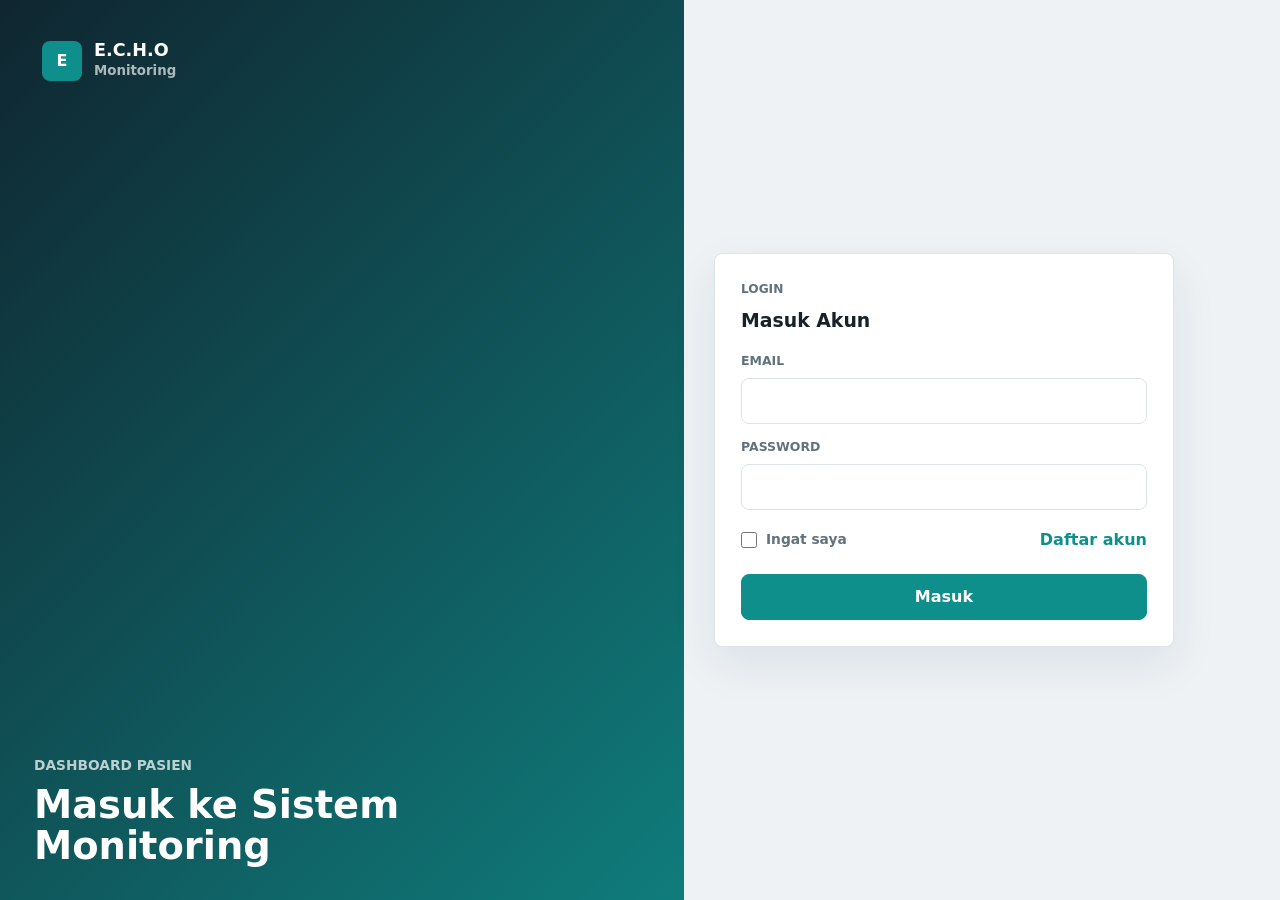
<file: frontend/login.html>
<!doctype html>
<html lang="id">
  <head>
    <meta charset="utf-8">
    <meta name="viewport" content="width=device-width, initial-scale=1">
    <title>Login E.C.H.O Monitoring</title>
    <meta name="description" content="Halaman login E.C.H.O Monitoring.">
    <link rel="stylesheet" href="styles.css">
  </head>
  <body class="auth-page">
    <main class="auth-shell">
      <section class="auth-brand-panel" aria-label="E.C.H.O Monitoring">
        <a class="brand auth-brand" href="index.html" aria-label="E.C.H.O Monitoring">
          <span class="brand-mark">E</span>
          <span>
            <strong>E.C.H.O</strong>
            <small>Monitoring</small>
          </span>
        </a>
        <div class="auth-brand-copy">
          <p>Dashboard pasien</p>
          <h1>Masuk ke Sistem Monitoring</h1>
        </div>
      </section>

      <section class="auth-card" aria-labelledby="loginTitle">
        <div class="auth-card-header">
          <span class="card-label">Login</span>
          <h2 id="loginTitle">Masuk Akun</h2>
        </div>

        <form class="auth-form" id="loginForm" novalidate>
          <label>
            <span>Email</span>
            <input type="email" name="email" autocomplete="email" required>
          </label>
          <label>
            <span>Password</span>
            <input type="password" name="password" autocomplete="current-password" required>
          </label>

          <div class="auth-form-row">
            <label class="auth-check">
              <input type="checkbox" name="remember">
              <span>Ingat saya</span>
            </label>
            <a href="register.html">Daftar akun</a>
          </div>

          <p
            id="loginError"
            role="alert"
            aria-live="polite"
            style="display:none;margin:0;color:#d64545;font-size:0.9rem;font-weight:700;"
          ></p>

          <button class="primary-button auth-submit" type="submit">Masuk</button>
        </form>
      </section>
    </main>

    <script>
      const form = document.getElementById("loginForm");
      const errorEl = document.getElementById("loginError");

      function showError(msg) {
        errorEl.textContent = msg;
        errorEl.style.display = "block";
      }

      form.addEventListener("submit", async (event) => {
        event.preventDefault();
        const data = Object.fromEntries(new FormData(form));
        const btn = form.querySelector("button[type=submit]");

        btn.disabled = true;
        errorEl.style.display = "none";

        try {
          const res = await fetch("/api/auth/login", {
            method: "POST",
            headers: { "Content-Type": "application/json" },
            body: JSON.stringify({ email: data.email, password: data.password }),
          });
          const payload = await res.json().catch(() => ({}));
          if (!res.ok) throw new Error(payload.error || "Login gagal.");
          localStorage.setItem("echo_token", payload.token);
          window.location.replace("index.html");
        } catch (err) {
          showError(err.message || "Terjadi kesalahan jaringan.");
          btn.disabled = false;
        }
      });
    </script>
  </body>
</html>
</file>
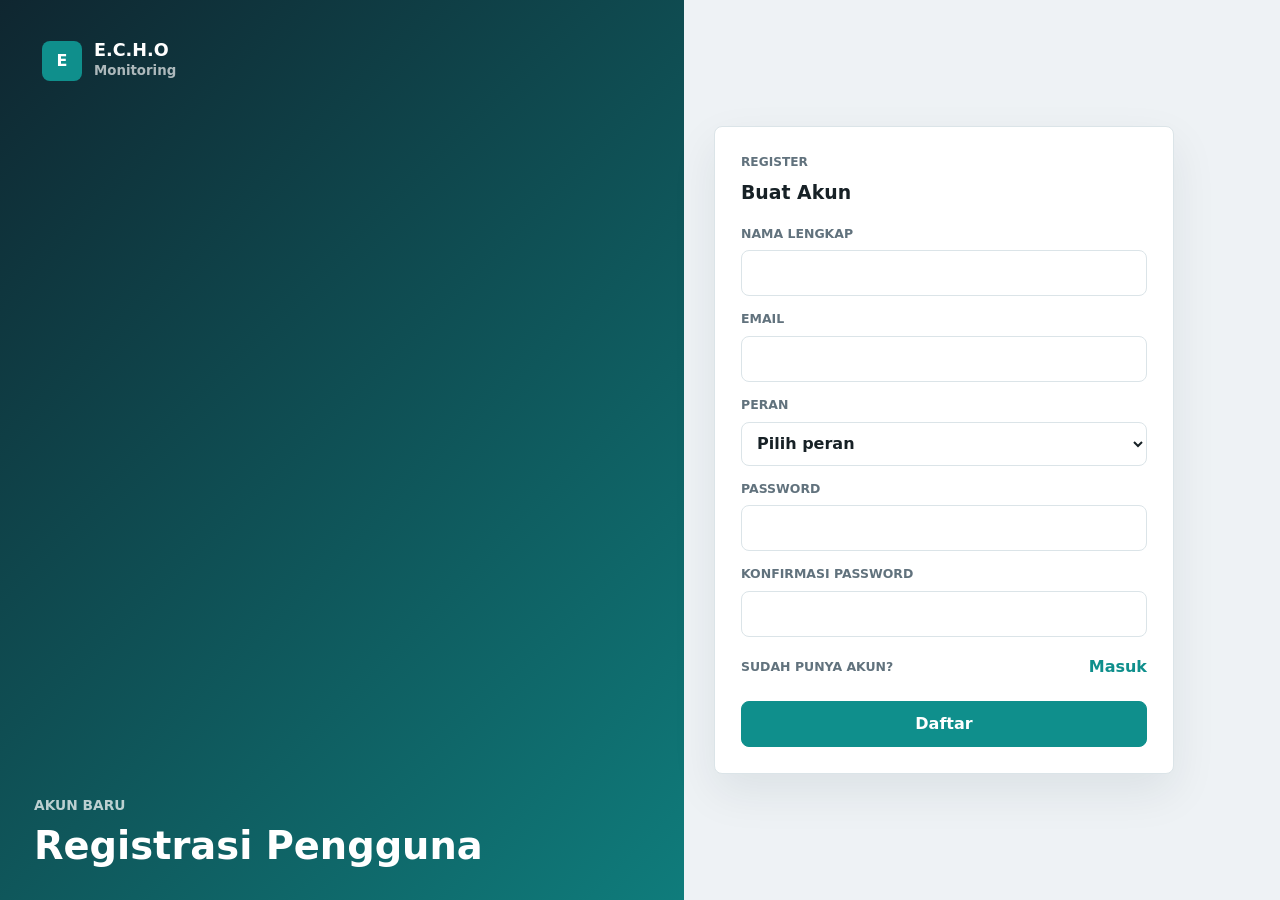
<file: frontend/register.html>
<!doctype html>
<html lang="id">
  <head>
    <meta charset="utf-8">
    <meta name="viewport" content="width=device-width, initial-scale=1">
    <title>Register E.C.H.O Monitoring</title>
    <meta name="description" content="Halaman registrasi E.C.H.O Monitoring.">
    <link rel="stylesheet" href="styles.css">
  </head>
  <body class="auth-page">
    <main class="auth-shell">
      <section class="auth-brand-panel" aria-label="E.C.H.O Monitoring">
        <a class="brand auth-brand" href="index.html" aria-label="E.C.H.O Monitoring">
          <span class="brand-mark">E</span>
          <span>
            <strong>E.C.H.O</strong>
            <small>Monitoring</small>
          </span>
        </a>
        <div class="auth-brand-copy">
          <p>Akun baru</p>
          <h1>Registrasi Pengguna</h1>
        </div>
      </section>

      <section class="auth-card" aria-labelledby="registerTitle">
        <div class="auth-card-header">
          <span class="card-label">Register</span>
          <h2 id="registerTitle">Buat Akun</h2>
        </div>

        <form class="auth-form" id="registerForm" novalidate>
          <label>
            <span>Nama Lengkap</span>
            <input type="text" name="name" autocomplete="name" required>
          </label>
          <label>
            <span>Email</span>
            <input type="email" name="email" autocomplete="email" required>
          </label>
          <label>
            <span>Peran</span>
            <select name="role" required>
              <option value="">Pilih peran</option>
              <option value="operator">Operator</option>
              <option value="dokter">Dokter</option>
              <option value="admin">Admin</option>
            </select>
          </label>
          <label>
            <span>Password</span>
            <input type="password" name="password" autocomplete="new-password" required minlength="6">
          </label>
          <label>
            <span>Konfirmasi Password</span>
            <input type="password" name="password_confirmation" autocomplete="new-password" required>
          </label>

          <div class="auth-form-row">
            <span>Sudah punya akun?</span>
            <a href="login.html">Masuk</a>
          </div>

          <p
            id="registerError"
            role="alert"
            aria-live="polite"
            style="display:none;margin:0;color:#d64545;font-size:0.9rem;font-weight:700;"
          ></p>

          <button class="primary-button auth-submit" type="submit">Daftar</button>
        </form>
      </section>
    </main>

    <script>
      const form = document.getElementById("registerForm");
      const errorEl = document.getElementById("registerError");

      function showError(msg) {
        errorEl.textContent = msg;
        errorEl.style.display = "block";
      }

      form.addEventListener("submit", async (event) => {
        event.preventDefault();
        const data = Object.fromEntries(new FormData(form));
        const btn = form.querySelector("button[type=submit]");

        if (data.password !== data.password_confirmation) {
          showError("Konfirmasi password tidak cocok.");
          return;
        }
        if (data.password.length < 6) {
          showError("Password minimal 6 karakter.");
          return;
        }

        btn.disabled = true;
        errorEl.style.display = "none";

        try {
          const res = await fetch("/api/auth/register", {
            method: "POST",
            headers: { "Content-Type": "application/json" },
            body: JSON.stringify({
              name: data.name,
              email: data.email,
              role: data.role,
              password: data.password,
            }),
          });
          const payload = await res.json().catch(() => ({}));
          if (!res.ok) throw new Error(payload.error || "Registrasi gagal.");
          window.location.replace("login.html");
        } catch (err) {
          showError(err.message || "Terjadi kesalahan jaringan.");
          btn.disabled = false;
        }
      });
    </script>
  </body>
</html>
</file>
<file: frontend/styles.css>
:root {
  --bg: #eef2f5;
  --shell: #f8fafc;
  --panel: #ffffff;
  --panel-soft: #f3f7f9;
  --ink: #172126;
  --muted: #61727d;
  --line: #dbe4e8;
  --nav: #0f2630;
  --nav-soft: #173541;
  --teal: #0f8f8c;
  --blue: #2563eb;
  --green: #16a36a;
  --amber: #d98a18;
  --red: #d64545;
  --purple: #7c3aed;
  --shadow: 0 18px 46px rgba(15, 38, 48, 0.08);
  --radius: 8px;
}

* {
  box-sizing: border-box;
}

html {
  scroll-behavior: auto;
}

body {
  margin: 0;
  color: var(--ink);
  background: var(--bg);
  font-family: Inter, ui-sans-serif, system-ui, -apple-system, BlinkMacSystemFont, "Segoe UI", sans-serif;
  line-height: 1.5;
  letter-spacing: 0;
}

body.menu-open {
  overflow: hidden;
}

body.camera-fullscreen-active {
  overflow: hidden;
}

a {
  color: inherit;
  text-decoration: none;
}

button {
  font: inherit;
}

.app-shell {
  display: grid;
  grid-template-columns: 270px minmax(0, 1fr);
  min-height: 100vh;
}

.sidebar {
  position: sticky;
  top: 0;
  display: flex;
  flex-direction: column;
  min-height: 100vh;
  padding: 22px 16px;
  color: #ffffff;
  background: var(--nav);
}

.brand {
  display: flex;
  align-items: center;
  gap: 12px;
  min-height: 54px;
  padding: 0 8px;
}

.brand-mark {
  display: grid;
  place-items: center;
  width: 40px;
  height: 40px;
  border-radius: var(--radius);
  color: #ffffff;
  background: var(--teal);
  font-weight: 900;
}

.brand strong,
.brand small {
  display: block;
}

.brand strong {
  line-height: 1.05;
  font-size: 1.1rem;
}

.brand small {
  margin-top: 2px;
  color: rgba(255, 255, 255, 0.66);
  font-weight: 700;
}

.side-nav {
  display: grid;
  gap: 6px;
  margin-top: 34px;
}

.side-nav a {
  display: flex;
  align-items: center;
  gap: 12px;
  min-height: 44px;
  padding: 10px 12px;
  border-radius: var(--radius);
  color: rgba(255, 255, 255, 0.78);
  font-weight: 800;
}

.side-nav a:hover,
.side-nav a:focus-visible,
.side-nav a.is-active {
  color: #ffffff;
  background: var(--nav-soft);
}

.patient-search-panel {
  display: grid;
  gap: 9px;
  margin-top: 18px;
  padding: 12px;
  border: 1px solid rgba(255, 255, 255, 0.1);
  border-radius: var(--radius);
  background: rgba(255, 255, 255, 0.06);
}

.patient-search-panel label {
  color: rgba(255, 255, 255, 0.72);
  font-size: 0.72rem;
  font-weight: 900;
  text-transform: uppercase;
}

.patient-search-panel input {
  width: 100%;
  min-height: 38px;
  padding: 8px 10px;
  border: 1px solid rgba(255, 255, 255, 0.14);
  border-radius: var(--radius);
  color: #ffffff;
  background: rgba(0, 0, 0, 0.18);
  font: inherit;
  font-weight: 800;
}

.patient-search-panel input::placeholder {
  color: rgba(255, 255, 255, 0.46);
}

.patient-search-results {
  display: grid;
  gap: 7px;
  max-height: 220px;
  overflow-y: auto;
}

.patient-search-results p {
  margin: 0;
  color: rgba(255, 255, 255, 0.56);
  font-size: 0.82rem;
  font-weight: 700;
}

.patient-result-button {
  display: grid;
  gap: 3px;
  width: 100%;
  min-height: 58px;
  padding: 9px 10px;
  border: 1px solid rgba(255, 255, 255, 0.1);
  border-radius: var(--radius);
  color: #ffffff;
  background: rgba(0, 0, 0, 0.18);
  text-align: left;
  cursor: pointer;
}

.patient-result-button:hover,
.patient-result-button:focus-visible {
  border-color: rgba(15, 143, 140, 0.66);
  background: rgba(15, 143, 140, 0.22);
}

.patient-result-button strong,
.patient-result-button span {
  display: block;
}

.patient-result-button span {
  color: rgba(255, 255, 255, 0.62);
  font-size: 0.78rem;
  font-weight: 800;
}

.nav-icon {
  position: relative;
  flex: 0 0 auto;
  width: 20px;
  height: 20px;
  color: currentColor;
}

.dashboard-icon::before,
.dashboard-icon::after,
.tracking-icon::before,
.tracking-icon::after,
.patient-icon::before,
.patient-icon::after,
.message-icon::before,
.message-icon::after,
.device-icon::before,
.device-icon::after,
.log-icon::before,
.log-icon::after,
.bell-icon::before,
.bell-icon::after,
.target-icon::before,
.target-icon::after {
  content: "";
  position: absolute;
}

.dashboard-icon::before {
  inset: 2px;
  border: 2px solid currentColor;
  border-radius: 4px;
}

.dashboard-icon::after {
  top: 9px;
  left: 2px;
  right: 2px;
  height: 2px;
  background: currentColor;
  box-shadow: 7px -7px 0 -1px currentColor;
}

.tracking-icon::before {
  top: 5px;
  left: 2px;
  width: 16px;
  height: 10px;
  border: 2px solid currentColor;
  border-radius: 50% 0;
  transform: rotate(45deg);
}

.tracking-icon::after {
  top: 8px;
  left: 8px;
  width: 5px;
  height: 5px;
  border-radius: 50%;
  background: currentColor;
}

.patient-icon::before {
  top: 3px;
  left: 6px;
  width: 8px;
  height: 8px;
  border: 2px solid currentColor;
  border-radius: 50%;
}

.patient-icon::after {
  left: 3px;
  right: 3px;
  bottom: 2px;
  height: 8px;
  border: 2px solid currentColor;
  border-radius: 9px 9px 3px 3px;
}

.message-icon::before {
  inset: 3px 2px 5px;
  border: 2px solid currentColor;
  border-radius: 5px;
}

.message-icon::after {
  left: 7px;
  bottom: 2px;
  width: 7px;
  height: 7px;
  border-left: 2px solid currentColor;
  border-bottom: 2px solid currentColor;
  transform: skewY(-28deg);
}

.device-icon::before {
  inset: 4px 3px;
  border: 2px solid currentColor;
  border-radius: 4px;
}

.device-icon::after {
  left: 7px;
  right: 7px;
  bottom: 1px;
  height: 2px;
  background: currentColor;
}

.log-icon::before {
  inset: 2px 4px;
  border: 2px solid currentColor;
  border-radius: 3px;
}

.log-icon::after {
  top: 7px;
  left: 8px;
  width: 8px;
  height: 2px;
  background: currentColor;
  box-shadow: 0 4px 0 currentColor, 0 8px 0 currentColor;
}

.sidebar-status {
  display: flex;
  align-items: center;
  gap: 10px;
  margin-top: auto;
  padding: 14px;
  border: 1px solid rgba(255, 255, 255, 0.1);
  border-radius: var(--radius);
  background: rgba(255, 255, 255, 0.06);
}

.sidebar-status strong,
.sidebar-status small {
  display: block;
}

.sidebar-status small {
  margin-top: 2px;
  color: rgba(255, 255, 255, 0.64);
}

.status-dot,
.device-dot {
  display: inline-block;
  flex: 0 0 auto;
  width: 10px;
  height: 10px;
  border-radius: 50%;
}

.status-dot.online,
.device-dot.online {
  background: var(--green);
  box-shadow: 0 0 0 4px rgba(22, 163, 106, 0.14);
}

.status-dot.idle,
.device-dot.idle {
  background: var(--muted);
  box-shadow: 0 0 0 4px rgba(97, 114, 125, 0.14);
}

.device-dot.warning {
  background: var(--amber);
  box-shadow: 0 0 0 4px rgba(217, 138, 24, 0.14);
}

.main-shell {
  min-width: 0;
  background: var(--shell);
}

.topbar {
  position: sticky;
  z-index: 20;
  top: 0;
  display: flex;
  align-items: center;
  justify-content: space-between;
  gap: 18px;
  min-height: 82px;
  padding: 16px 28px;
  border-bottom: 1px solid var(--line);
  background: rgba(248, 250, 252, 0.92);
  backdrop-filter: blur(14px);
}

.page-title p {
  margin: 0 0 2px;
  color: var(--muted);
  font-size: 0.82rem;
  font-weight: 900;
  text-transform: uppercase;
}

h1,
h2,
h3,
p {
  margin-top: 0;
}

h1 {
  margin-bottom: 0;
  font-size: 1.42rem;
  line-height: 1.2;
  letter-spacing: 0;
}

h2 {
  margin-bottom: 0;
  font-size: 1.18rem;
  line-height: 1.25;
  letter-spacing: 0;
}

h3 {
  margin-bottom: 8px;
  font-size: 1rem;
}

.topbar-actions {
  display: flex;
  align-items: center;
  gap: 10px;
}

.time-pill,
.primary-button,
.ghost-button,
.icon-button {
  border: 1px solid var(--line);
  border-radius: var(--radius);
  background: #ffffff;
}

.time-pill {
  min-width: 96px;
  padding: 10px 12px;
  color: var(--muted);
  font-weight: 900;
  text-align: center;
}

.primary-button,
.ghost-button,
.icon-button {
  cursor: pointer;
  transition: transform 90ms ease, border-color 90ms ease, background 90ms ease;
  will-change: transform;
}

.primary-button:hover,
.ghost-button:hover,
.icon-button:hover,
.primary-button:focus-visible,
.ghost-button:focus-visible,
.icon-button:focus-visible {
  transform: translateY(-1px);
  border-color: rgba(15, 143, 140, 0.45);
}

.primary-button {
  display: inline-flex;
  align-items: center;
  gap: 9px;
  min-height: 42px;
  padding: 10px 14px;
  color: #ffffff;
  border-color: var(--teal);
  background: var(--teal);
  font-weight: 900;
}

.ghost-button {
  min-height: 38px;
  padding: 9px 12px;
  color: var(--ink);
  font-weight: 900;
}

.icon-button {
  position: relative;
  display: grid;
  place-items: center;
  width: 42px;
  height: 42px;
  color: var(--ink);
}

.menu-button {
  display: none;
}

.menu-button span,
.menu-button::before,
.menu-button::after {
  content: "";
  display: block;
  width: 18px;
  height: 2px;
  border-radius: 999px;
  background: currentColor;
}

.menu-button span {
  margin: 4px 0;
}

.bell-icon,
.target-icon {
  position: relative;
  display: block;
  width: 20px;
  height: 20px;
}

.bell-icon::before {
  top: 4px;
  left: 5px;
  width: 10px;
  height: 11px;
  border: 2px solid currentColor;
  border-radius: 8px 8px 4px 4px;
}

.bell-icon::after {
  left: 8px;
  bottom: 1px;
  width: 4px;
  height: 4px;
  border-radius: 50%;
  background: currentColor;
  box-shadow: -4px -2px 0 -2px currentColor, 4px -2px 0 -2px currentColor;
}

.target-icon::before {
  inset: 2px;
  border: 2px solid currentColor;
  border-radius: 50%;
}

.target-icon::after {
  top: 8px;
  left: 8px;
  width: 4px;
  height: 4px;
  border-radius: 50%;
  background: currentColor;
  box-shadow: 0 -7px 0 -1px currentColor, 0 7px 0 -1px currentColor, -7px 0 0 -1px currentColor, 7px 0 0 -1px currentColor;
}

.content {
  display: grid;
  gap: 20px;
  padding: 24px 28px 34px;
}

.status-grid {
  display: grid;
  grid-template-columns: 1.05fr 0.85fr 1fr 0.75fr;
  gap: 16px;
}

.status-card,
.panel,
.metric-card {
  border: 1px solid var(--line);
  border-radius: var(--radius);
  background: var(--panel);
  box-shadow: 0 8px 24px rgba(15, 38, 48, 0.04);
}

.status-card,
.metric-card {
  min-height: 146px;
  padding: 18px;
}

.critical-card {
  border-left: 5px solid var(--green);
}

.card-label {
  display: block;
  margin-bottom: 10px;
  color: var(--muted);
  font-size: 0.76rem;
  font-weight: 900;
  text-transform: uppercase;
}

.status-card-main {
  display: flex;
  align-items: center;
  justify-content: space-between;
  gap: 12px;
  margin-bottom: 12px;
}

.status-card-main strong {
  font-size: 1.45rem;
  line-height: 1.05;
}

.status-card p {
  margin-bottom: 0;
  color: var(--muted);
  font-size: 0.93rem;
}

.patient-profile-section {
  scroll-margin-top: 98px;
}

.profile-overview {
  display: grid;
  grid-template-columns: minmax(280px, 0.9fr) minmax(360px, 1.4fr);
  gap: 14px;
}

.profile-identity {
  display: flex;
  align-items: center;
  gap: 14px;
  min-height: 112px;
  padding: 14px;
  border: 1px solid var(--line);
  border-radius: var(--radius);
  background: var(--panel-soft);
}

.profile-avatar {
  display: grid;
  place-items: center;
  flex: 0 0 auto;
  width: 56px;
  height: 56px;
  border-radius: var(--radius);
  color: #ffffff;
  background: var(--teal);
  font-size: 1.05rem;
  font-weight: 900;
}

.profile-identity strong,
.profile-identity span {
  display: block;
}

.profile-identity strong {
  font-size: 1.22rem;
  line-height: 1.15;
}

.profile-identity div > span {
  margin-top: 5px;
  color: var(--muted);
  font-weight: 700;
}

.profile-facts,
.calibration-profile-grid {
  display: grid;
  gap: 10px;
}

.profile-facts {
  grid-template-columns: repeat(4, minmax(0, 1fr));
}

.calibration-profile-grid {
  grid-template-columns: repeat(4, minmax(0, 1fr));
  margin-top: 12px;
}

.profile-facts div,
.calibration-profile-grid div {
  min-width: 0;
  min-height: 88px;
  padding: 12px;
  border: 1px solid var(--line);
  border-radius: var(--radius);
  background: #ffffff;
}

.profile-facts span,
.calibration-profile-grid span {
  display: block;
  margin-bottom: 6px;
  color: var(--muted);
  font-size: 0.72rem;
  font-weight: 900;
  text-transform: uppercase;
}

.profile-facts strong,
.calibration-profile-grid strong {
  display: block;
  overflow-wrap: anywhere;
  font-size: 1rem;
  line-height: 1.2;
}

.status-badge {
  display: inline-flex;
  align-items: center;
  justify-content: center;
  min-height: 28px;
  padding: 6px 9px;
  border-radius: 999px;
  font-size: 0.76rem;
  font-weight: 900;
  white-space: nowrap;
}

.status-badge.safe {
  color: #0d7b52;
  background: rgba(22, 163, 106, 0.14);
}

.status-badge.info {
  color: #1d4ed8;
  background: rgba(37, 99, 235, 0.12);
}

.status-badge.live {
  color: #ffffff;
  background: var(--red);
}

.status-badge.warning {
  color: #8b4c00;
  background: rgba(217, 138, 24, 0.16);
}

.meter,
.mini-meter {
  height: 8px;
  overflow: hidden;
  border-radius: 999px;
  background: #edf2f5;
}

.meter span,
.mini-meter span {
  display: block;
  height: 100%;
  border-radius: inherit;
  background: linear-gradient(90deg, var(--teal), var(--blue));
}

.meter span {
  width: 94%;
}

.signal-meter-fill {
  width: 91%;
}

.message-preview {
  min-height: 38px;
  margin-bottom: 12px;
  color: var(--ink);
  font-size: 1.42rem;
  font-weight: 900;
  line-height: 1.12;
}

.device-health {
  display: flex;
  align-items: baseline;
  gap: 4px;
  margin-bottom: 10px;
}

.device-health span {
  color: var(--teal);
  font-size: 2.25rem;
  font-weight: 900;
  line-height: 1;
}

.device-health small {
  color: var(--muted);
  font-weight: 900;
}

.monitor-grid {
  display: grid;
  grid-template-columns: minmax(480px, 1.35fr) minmax(330px, 0.8fr);
  gap: 20px;
}

.panel {
  min-width: 0;
  padding: 18px;
}

.panel-header {
  display: flex;
  align-items: flex-start;
  justify-content: space-between;
  gap: 16px;
  margin-bottom: 16px;
}

.camera-frame {
  position: relative;
  contain: layout paint;
  overflow: hidden;
  aspect-ratio: 16 / 9;
  min-height: 360px;
  border: 1px solid #18333b;
  border-radius: var(--radius);
  background: #071417;
}

.camera-frame.is-camera-fullscreen,
.camera-frame:fullscreen {
  position: fixed;
  z-index: 1000;
  inset: 0;
  width: 100vw;
  height: 100vh;
  min-height: 100vh;
  contain: none;
  aspect-ratio: auto;
  border: 0;
  border-radius: 0;
}

#cameraVideo,
#eyeCanvas {
  position: absolute;
  inset: 0;
  width: 100%;
  height: 100%;
  min-height: 360px;
}

.camera-frame.is-camera-fullscreen #cameraVideo,
.camera-frame.is-camera-fullscreen #eyeCanvas,
.camera-frame:fullscreen #cameraVideo,
.camera-frame:fullscreen #eyeCanvas {
  min-height: 0;
}

#cameraVideo {
  object-fit: cover;
  opacity: 0;
  pointer-events: none;
  transform: scaleX(-1);
}

#eyeCanvas {
  display: block;
  z-index: 1;
}

.camera-fullscreen-button {
  position: absolute;
  z-index: 6;
  top: 12px;
  right: 12px;
  display: grid;
  place-items: center;
  width: 42px;
  height: 42px;
  border: 1px solid rgba(255, 255, 255, 0.22);
  border-radius: var(--radius);
  color: #ffffff;
  background: rgba(0, 0, 0, 0.42);
  cursor: pointer;
  transition: transform 90ms ease, border-color 90ms ease, background 90ms ease;
}

.camera-fullscreen-button:hover,
.camera-fullscreen-button:focus-visible {
  transform: translateY(-1px);
  border-color: rgba(255, 255, 255, 0.54);
  background: rgba(15, 143, 140, 0.78);
}

.fullscreen-icon {
  display: block;
  width: 18px;
  height: 18px;
  background:
    linear-gradient(currentColor, currentColor) left top / 8px 2px no-repeat,
    linear-gradient(currentColor, currentColor) left top / 2px 8px no-repeat,
    linear-gradient(currentColor, currentColor) right top / 8px 2px no-repeat,
    linear-gradient(currentColor, currentColor) right top / 2px 8px no-repeat,
    linear-gradient(currentColor, currentColor) left bottom / 8px 2px no-repeat,
    linear-gradient(currentColor, currentColor) left bottom / 2px 8px no-repeat,
    linear-gradient(currentColor, currentColor) right bottom / 8px 2px no-repeat,
    linear-gradient(currentColor, currentColor) right bottom / 2px 8px no-repeat;
}

.camera-frame.is-camera-fullscreen .fullscreen-icon {
  height: 2px;
  background: currentColor;
}

.camera-status-overlay {
  position: absolute;
  z-index: 4;
  inset: 0;
  display: grid;
  place-content: center;
  gap: 9px;
  padding: 22px;
  color: #ffffff;
  background: rgba(5, 16, 19, 0.78);
  text-align: center;
}

.camera-status-overlay.is-hidden,
.calibration-banner.is-hidden {
  display: none;
}

.camera-status-overlay strong {
  font-size: 1.22rem;
}

.camera-status-overlay span {
  max-width: 520px;
  color: rgba(255, 255, 255, 0.72);
  font-weight: 700;
}

.camera-start-button {
  justify-self: center;
  min-height: 42px;
  margin-top: 7px;
  padding: 10px 14px;
  border: 1px solid var(--teal);
  border-radius: var(--radius);
  color: #ffffff;
  background: var(--teal);
  font-weight: 900;
  cursor: pointer;
}

.calibration-banner {
  position: absolute;
  z-index: 3;
  top: 154px;
  left: 14px;
  right: 14px;
  display: flex;
  align-items: center;
  justify-content: space-between;
  gap: 14px;
  padding: 10px 12px;
  border: 1px solid rgba(255, 255, 255, 0.16);
  border-radius: var(--radius);
  color: #ffffff;
  background: rgba(0, 0, 0, 0.42);
}

.calibration-banner strong,
.calibration-banner span {
  display: block;
}

.calibration-banner strong {
  flex: 0 0 auto;
  font-size: 0.88rem;
}

.calibration-banner span {
  color: rgba(255, 255, 255, 0.76);
  font-size: 0.82rem;
  font-weight: 800;
  text-align: right;
}

.camera-hud {
  position: absolute;
  z-index: 2;
  left: 14px;
  right: 14px;
  bottom: 14px;
  display: flex;
  flex-wrap: wrap;
  gap: 8px;
}

.camera-hud span {
  padding: 7px 9px;
  border: 1px solid rgba(255, 255, 255, 0.12);
  border-radius: 999px;
  color: rgba(255, 255, 255, 0.78);
  background: rgba(0, 0, 0, 0.32);
  font-size: 0.78rem;
  font-weight: 900;
}

.camera-hud strong {
  color: #ffffff;
}

.tracking-summary {
  display: grid;
  grid-template-columns: repeat(3, minmax(0, 1fr));
  gap: 10px;
  margin-top: 12px;
}

.feature-strip {
  display: grid;
  grid-template-columns: repeat(5, minmax(0, 1fr));
  gap: 10px;
  margin-top: 12px;
}

.tracking-summary div {
  min-height: 78px;
  padding: 12px;
  border: 1px solid var(--line);
  border-radius: var(--radius);
  background: var(--panel-soft);
}

.feature-strip div {
  min-width: 0;
  min-height: 72px;
  padding: 11px 12px;
  border: 1px solid var(--line);
  border-radius: var(--radius);
  background: #ffffff;
}

.tracking-summary span,
.feature-strip span,
.metric-card span,
.message-output span,
.gaze-map span,
.signal-label {
  display: block;
  margin-bottom: 6px;
  color: var(--muted);
  font-size: 0.76rem;
  font-weight: 900;
  text-transform: uppercase;
}

.tracking-summary strong,
.feature-strip strong,
.metric-card strong {
  display: block;
  font-size: 1.18rem;
}

.feature-strip strong {
  overflow-wrap: anywhere;
  font-size: 0.96rem;
  line-height: 1.2;
}

.command-panel {
  display: grid;
  align-content: start;
}

.patient-workflow-panel {
  gap: 14px;
  scroll-margin-top: 98px;
}

.patient-workflow-panel .profile-overview,
.patient-workflow-panel .profile-facts,
.patient-workflow-panel .calibration-profile-grid,
.patient-workflow-panel .profile-form-grid {
  grid-template-columns: 1fr;
}

.inline-profile-form {
  display: grid;
  gap: 11px;
  padding: 12px;
  border: 1px solid var(--line);
  border-radius: var(--radius);
  background: var(--panel-soft);
}

.profile-save-note {
  margin: 0;
  color: var(--muted);
  font-size: 0.86rem;
  font-weight: 800;
}

.save-calibration-button {
  justify-content: center;
  width: 100%;
}

.panel-divider {
  height: 1px;
  background: var(--line);
}

.message-toolbar {
  display: grid;
  grid-template-columns: minmax(0, 1fr) auto;
  align-items: center;
  gap: 10px;
  min-height: 50px;
  padding: 10px 12px;
  border: 1px solid var(--line);
  border-radius: var(--radius);
  background: #ffffff;
}

.message-toolbar strong {
  overflow-wrap: anywhere;
  font-size: 0.98rem;
  line-height: 1.2;
}

.message-output {
  min-height: 130px;
  padding: 18px;
  border: 1px solid rgba(15, 143, 140, 0.28);
  border-radius: var(--radius);
  background: #eefaf8;
}

.message-output strong {
  display: block;
  font-size: clamp(1.6rem, 3vw, 2.2rem);
  line-height: 1.1;
}

.message-output small {
  display: block;
  margin-top: 10px;
  color: var(--muted);
  font-weight: 800;
}

.quick-command-grid {
  display: grid;
  grid-template-columns: repeat(2, minmax(0, 1fr));
  gap: 10px;
  margin-top: 14px;
}

.quick-command-grid button {
  min-height: 52px;
  border: 1px solid var(--line);
  border-radius: var(--radius);
  color: var(--ink);
  background: #ffffff;
  font-weight: 900;
  cursor: pointer;
  transition: border-color 90ms ease, background 90ms ease, transform 90ms ease;
  will-change: transform;
}

.quick-command-grid button:hover,
.quick-command-grid button:focus-visible {
  transform: translateY(-1px);
  border-color: rgba(15, 143, 140, 0.45);
  background: #f1fbfa;
}

.gaze-map {
  display: grid;
  grid-template-columns: repeat(2, minmax(0, 1fr));
  gap: 9px;
  margin-top: 14px;
}

.gaze-map button {
  display: grid;
  align-content: center;
  gap: 3px;
  min-width: 0;
  min-height: 74px;
  padding: 10px;
  border: 1px solid var(--line);
  border-radius: var(--radius);
  color: var(--ink);
  background: #ffffff;
  text-align: left;
  cursor: pointer;
  transition: border-color 90ms ease, background 90ms ease, transform 90ms ease, box-shadow 90ms ease;
  will-change: transform;
}

.gaze-map button:hover,
.gaze-map button:focus-visible,
.gaze-map button.is-active {
  transform: translateY(-1px);
  border-color: rgba(15, 143, 140, 0.58);
  background: #f1fbfa;
}

.gaze-map button.is-active {
  box-shadow: inset 0 0 0 1px rgba(15, 143, 140, 0.38);
}

.gaze-map span {
  margin-bottom: 0;
  font-size: 0.66rem;
  line-height: 1.15;
}

.gaze-map strong {
  overflow-wrap: anywhere;
  font-size: 0.92rem;
  line-height: 1.15;
}

.signal-list {
  display: grid;
  gap: 10px;
  margin-top: 14px;
}

.signal-list div {
  display: flex;
  align-items: center;
  justify-content: space-between;
  gap: 12px;
  min-height: 48px;
  padding: 10px 12px;
  border: 1px solid var(--line);
  border-radius: var(--radius);
  background: var(--panel-soft);
}

.signal-list strong {
  text-align: right;
}

.calibration-controls {
  display: grid;
  grid-template-columns: repeat(3, minmax(0, 1fr));
  gap: 8px;
  margin-top: 14px;
}

.calibration-controls button {
  min-width: 0;
  min-height: 42px;
  padding: 8px 9px;
  border: 1px solid var(--line);
  border-radius: var(--radius);
  color: var(--ink);
  background: #ffffff;
  font-weight: 900;
  cursor: pointer;
  transition: border-color 90ms ease, background 90ms ease, transform 90ms ease;
  will-change: transform;
}

.calibration-controls button:hover,
.calibration-controls button:focus-visible {
  transform: translateY(-1px);
  border-color: rgba(15, 143, 140, 0.58);
  background: #f1fbfa;
}

.metrics-grid {
  display: grid;
  grid-template-columns: repeat(4, minmax(0, 1fr));
  gap: 16px;
}

.metric-card {
  min-height: 126px;
}

.metric-card strong {
  margin-bottom: 12px;
  font-size: 1.8rem;
  line-height: 1;
}

.metric-trend {
  display: inline-flex;
  min-height: 26px;
  padding: 5px 8px;
  border-radius: 999px;
  font-size: 0.76rem;
  font-weight: 900;
}

.metric-trend.up {
  color: #0d7b52;
  background: rgba(22, 163, 106, 0.14);
}

.metric-trend.flat {
  color: #1d4ed8;
  background: rgba(37, 99, 235, 0.12);
}

.operations-grid {
  display: grid;
  grid-template-columns: minmax(420px, 1.1fr) minmax(330px, 0.9fr);
  gap: 20px;
}

.device-list,
.alert-list {
  display: grid;
  gap: 10px;
}

.device-row {
  display: grid;
  grid-template-columns: 14px minmax(0, 1fr) auto;
  align-items: center;
  gap: 12px;
  min-height: 66px;
  padding: 12px;
  border: 1px solid var(--line);
  border-radius: var(--radius);
  background: var(--panel-soft);
}

.device-row strong,
.device-row small {
  display: block;
}

.device-row small {
  margin-top: 2px;
  color: var(--muted);
}

.device-value {
  color: var(--ink);
  font-weight: 900;
  white-space: nowrap;
}

.alert-row {
  min-height: 66px;
  padding: 13px 14px;
  border-left: 4px solid var(--line);
  border-radius: var(--radius);
  background: var(--panel-soft);
}

.alert-row strong,
.alert-row span {
  display: block;
}

.alert-row span {
  margin-top: 3px;
  color: var(--muted);
  font-size: 0.9rem;
}

.alert-row.high {
  border-left-color: var(--red);
  background: #fff4f4;
}

.alert-row.medium {
  border-left-color: var(--amber);
  background: #fff9ef;
}

.alert-row.low {
  border-left-color: var(--blue);
  background: #f3f7ff;
}

.log-panel {
  overflow: hidden;
}

.log-table {
  overflow-x: auto;
  border: 1px solid var(--line);
  border-radius: var(--radius);
}

.log-row {
  display: grid;
  grid-template-columns: 110px minmax(180px, 0.9fr) minmax(260px, 1.5fr) 120px;
  min-width: 760px;
  border-top: 1px solid var(--line);
}

.log-row:first-child {
  border-top: 0;
}

.log-row span {
  display: flex;
  align-items: center;
  min-height: 48px;
  padding: 10px 12px;
}

.log-head {
  color: #ffffff;
  background: var(--nav);
  font-weight: 900;
}

.log-row:not(.log-head) {
  background: #ffffff;
}

.log-row:not(.log-head):nth-child(even) {
  background: #f8fafb;
}

.log-status {
  font-weight: 900;
}

.log-status.ok {
  color: var(--green);
}

.log-status.warn {
  color: var(--amber);
}

.log-status.alert {
  color: var(--red);
}

.profile-form-grid {
  display: grid;
  grid-template-columns: 1fr 0.8fr;
  gap: 12px;
}

.profile-form-grid label {
  display: grid;
  gap: 7px;
  color: var(--ink);
  font-weight: 900;
}

.profile-form-grid label:first-child,
.profile-form-grid label:last-child {
  grid-column: 1 / -1;
}

.profile-form-grid span {
  color: var(--muted);
  font-size: 0.78rem;
  text-transform: uppercase;
}

.profile-form-grid input,
.profile-form-grid select {
  width: 100%;
  min-height: 42px;
  padding: 9px 10px;
  border: 1px solid var(--line);
  border-radius: var(--radius);
  background: #ffffff;
  color: var(--ink);
  font: inherit;
  font-weight: 800;
}

.auth-page {
  min-height: 100vh;
  background: var(--bg);
}

.auth-shell {
  display: grid;
  grid-template-columns: minmax(320px, 0.9fr) minmax(360px, 520px);
  min-height: 100vh;
}

.auth-brand-panel {
  display: grid;
  align-content: space-between;
  min-height: 100vh;
  padding: 34px;
  color: #ffffff;
  background:
    linear-gradient(135deg, rgba(15, 38, 48, 0.94), rgba(15, 143, 140, 0.82)),
    var(--nav);
}

.auth-brand {
  width: fit-content;
  color: #ffffff;
}

.auth-brand-copy {
  max-width: 560px;
}

.auth-brand-copy p {
  margin-bottom: 10px;
  color: rgba(255, 255, 255, 0.72);
  font-size: 0.86rem;
  font-weight: 900;
  text-transform: uppercase;
}

.auth-brand-copy h1 {
  max-width: 620px;
  font-size: 2.4rem;
  line-height: 1.05;
}

.auth-card {
  align-self: center;
  width: min(100% - 42px, 460px);
  margin: 0 auto;
  padding: 26px;
  border: 1px solid var(--line);
  border-radius: var(--radius);
  background: var(--panel);
  box-shadow: var(--shadow);
}

.auth-card-header {
  margin-bottom: 20px;
}

.auth-form {
  display: grid;
  gap: 14px;
}

.auth-form label {
  display: grid;
  gap: 7px;
  color: var(--ink);
  font-weight: 900;
}

.auth-form label > span,
.auth-form-row > span {
  color: var(--muted);
  font-size: 0.78rem;
  font-weight: 900;
  text-transform: uppercase;
}

.auth-form input,
.auth-form select {
  width: 100%;
  min-height: 44px;
  padding: 10px 11px;
  border: 1px solid var(--line);
  border-radius: var(--radius);
  background: #ffffff;
  color: var(--ink);
  font: inherit;
  font-weight: 800;
}

.auth-form input:focus,
.auth-form select:focus {
  outline: 3px solid rgba(15, 143, 140, 0.18);
  border-color: rgba(15, 143, 140, 0.72);
}

.auth-form-row {
  display: flex;
  align-items: center;
  justify-content: space-between;
  gap: 12px;
  min-height: 32px;
}

.auth-form-row a {
  color: var(--teal);
  font-weight: 900;
}

.auth-check {
  display: flex !important;
  grid-template-columns: none;
  align-items: center;
  gap: 9px !important;
  color: var(--muted);
  cursor: pointer;
}

.auth-check input {
  width: 16px;
  min-height: 16px;
  margin: 0;
  padding: 0;
  accent-color: var(--teal);
}

.auth-check span {
  font-size: 0.86rem !important;
  text-transform: none !important;
}

.auth-submit {
  justify-content: center;
  width: 100%;
  margin-top: 4px;
}

@media (max-width: 1240px) {
  .status-grid {
    grid-template-columns: repeat(2, minmax(0, 1fr));
  }

  .monitor-grid,
  .operations-grid {
    grid-template-columns: 1fr;
  }

  .feature-strip {
    grid-template-columns: repeat(3, minmax(0, 1fr));
  }

  .profile-overview,
  .profile-facts,
  .calibration-profile-grid {
    grid-template-columns: repeat(2, minmax(0, 1fr));
  }
}

@media (max-width: 900px) {
  .app-shell {
    grid-template-columns: 1fr;
  }

  .sidebar {
    position: fixed;
    z-index: 40;
    inset: 0 auto 0 0;
    width: min(290px, 82vw);
    transform: translateX(-100%);
    transition: transform 120ms ease;
  }

  .sidebar.is-open {
    transform: translateX(0);
  }

  .menu-button {
    display: grid;
  }

  .topbar {
    min-height: 72px;
    padding: 12px 16px;
  }

  .topbar-actions {
    gap: 8px;
  }

  .time-pill {
    display: none;
  }

  .content {
    padding: 16px;
  }

  .monitor-grid {
    grid-template-columns: minmax(0, 1fr);
  }

  .camera-frame,
  #cameraVideo,
  #eyeCanvas {
    min-height: 300px;
  }

  .metrics-grid {
    grid-template-columns: repeat(2, minmax(0, 1fr));
  }
}

@media (max-width: 640px) {
  .page-title p {
    display: none;
  }

  h1 {
    font-size: 1.1rem;
  }

  .primary-button {
    min-width: 42px;
    padding: 10px;
  }

  .primary-button .button-text {
    display: none;
  }

  .status-grid,
  .metrics-grid,
  .tracking-summary,
  .feature-strip,
  .profile-overview,
  .profile-facts,
  .calibration-profile-grid,
  .quick-command-grid {
    grid-template-columns: 1fr;
  }

  .gaze-map {
    gap: 7px;
  }

  .gaze-map button {
    min-height: 66px;
    padding: 8px;
  }

  .calibration-controls {
    grid-template-columns: repeat(2, minmax(0, 1fr));
  }

  .calibration-banner {
    top: 130px;
    align-items: flex-start;
    flex-direction: column;
  }

  .calibration-banner span {
    text-align: left;
  }

  .status-card,
  .panel,
  .metric-card {
    padding: 14px;
  }

  .panel-header {
    align-items: stretch;
    flex-direction: column;
  }

  .message-output {
    min-height: 110px;
  }

  .profile-form-grid {
    grid-template-columns: 1fr;
  }

  .device-row {
    grid-template-columns: 14px minmax(0, 1fr);
  }

  .device-value {
    grid-column: 2;
  }
}

@media (max-width: 780px) {
  .auth-shell {
    grid-template-columns: 1fr;
  }

  .auth-brand-panel {
    min-height: 260px;
    padding: 24px 20px;
  }

  .auth-brand-copy h1 {
    font-size: 1.8rem;
  }

  .auth-card {
    width: calc(100% - 32px);
    margin: 20px auto 28px;
    padding: 20px;
  }
}

/* ── Patient list (sidebar) ──────────────────────────────────────────────── */

.device-dot.active {
  background: var(--green);
  box-shadow: 0 0 0 4px rgba(22, 163, 106, 0.14);
}

.patient-list-panel {
  display: grid;
  gap: 6px;
  margin-top: 18px;
  padding: 12px;
  border: 1px solid rgba(255, 255, 255, 0.1);
  border-radius: var(--radius);
  background: rgba(255, 255, 255, 0.06);
}

.patient-list-header {
  color: rgba(255, 255, 255, 0.72);
  font-size: 0.72rem;
  font-weight: 900;
  text-transform: uppercase;
  letter-spacing: 0.06em;
}

.patient-list-items {
  display: grid;
  gap: 5px;
  max-height: 240px;
  overflow-y: auto;
}

.patient-list-empty {
  margin: 4px 0 0;
  color: rgba(255, 255, 255, 0.46);
  font-size: 0.8rem;
}

.patient-list-item {
  display: flex;
  align-items: center;
  gap: 10px;
  width: 100%;
  padding: 8px 10px;
  border: 1px solid rgba(255, 255, 255, 0.1);
  border-radius: var(--radius);
  background: rgba(255, 255, 255, 0.06);
  color: #ffffff;
  font: inherit;
  text-align: left;
  cursor: pointer;
  transition: background 0.15s;
}

.patient-list-item:hover,
.patient-list-item:focus-visible {
  background: rgba(255, 255, 255, 0.14);
}

.patient-list-avatar {
  display: flex;
  align-items: center;
  justify-content: center;
  flex: 0 0 auto;
  width: 32px;
  height: 32px;
  border-radius: 50%;
  background: var(--teal);
  color: #ffffff;
  font-size: 0.72rem;
  font-weight: 900;
}

.patient-list-info {
  display: grid;
  min-width: 0;
}

.patient-list-info strong {
  overflow: hidden;
  font-size: 0.82rem;
  font-weight: 800;
  text-overflow: ellipsis;
  white-space: nowrap;
}

.patient-list-info small {
  color: rgba(255, 255, 255, 0.56);
  font-size: 0.72rem;
}

/* ── Save calibration form + active patient card ─────────────────────────── */

.save-calibration-section {
  display: grid;
  gap: 14px;
}

[data-active-patient-section] .profile-overview {
  align-items: center;
  gap: 12px;
  padding: 14px;
  border: 1px solid var(--line);
  border-radius: var(--radius);
  background: var(--panel-soft);
}
</file>
